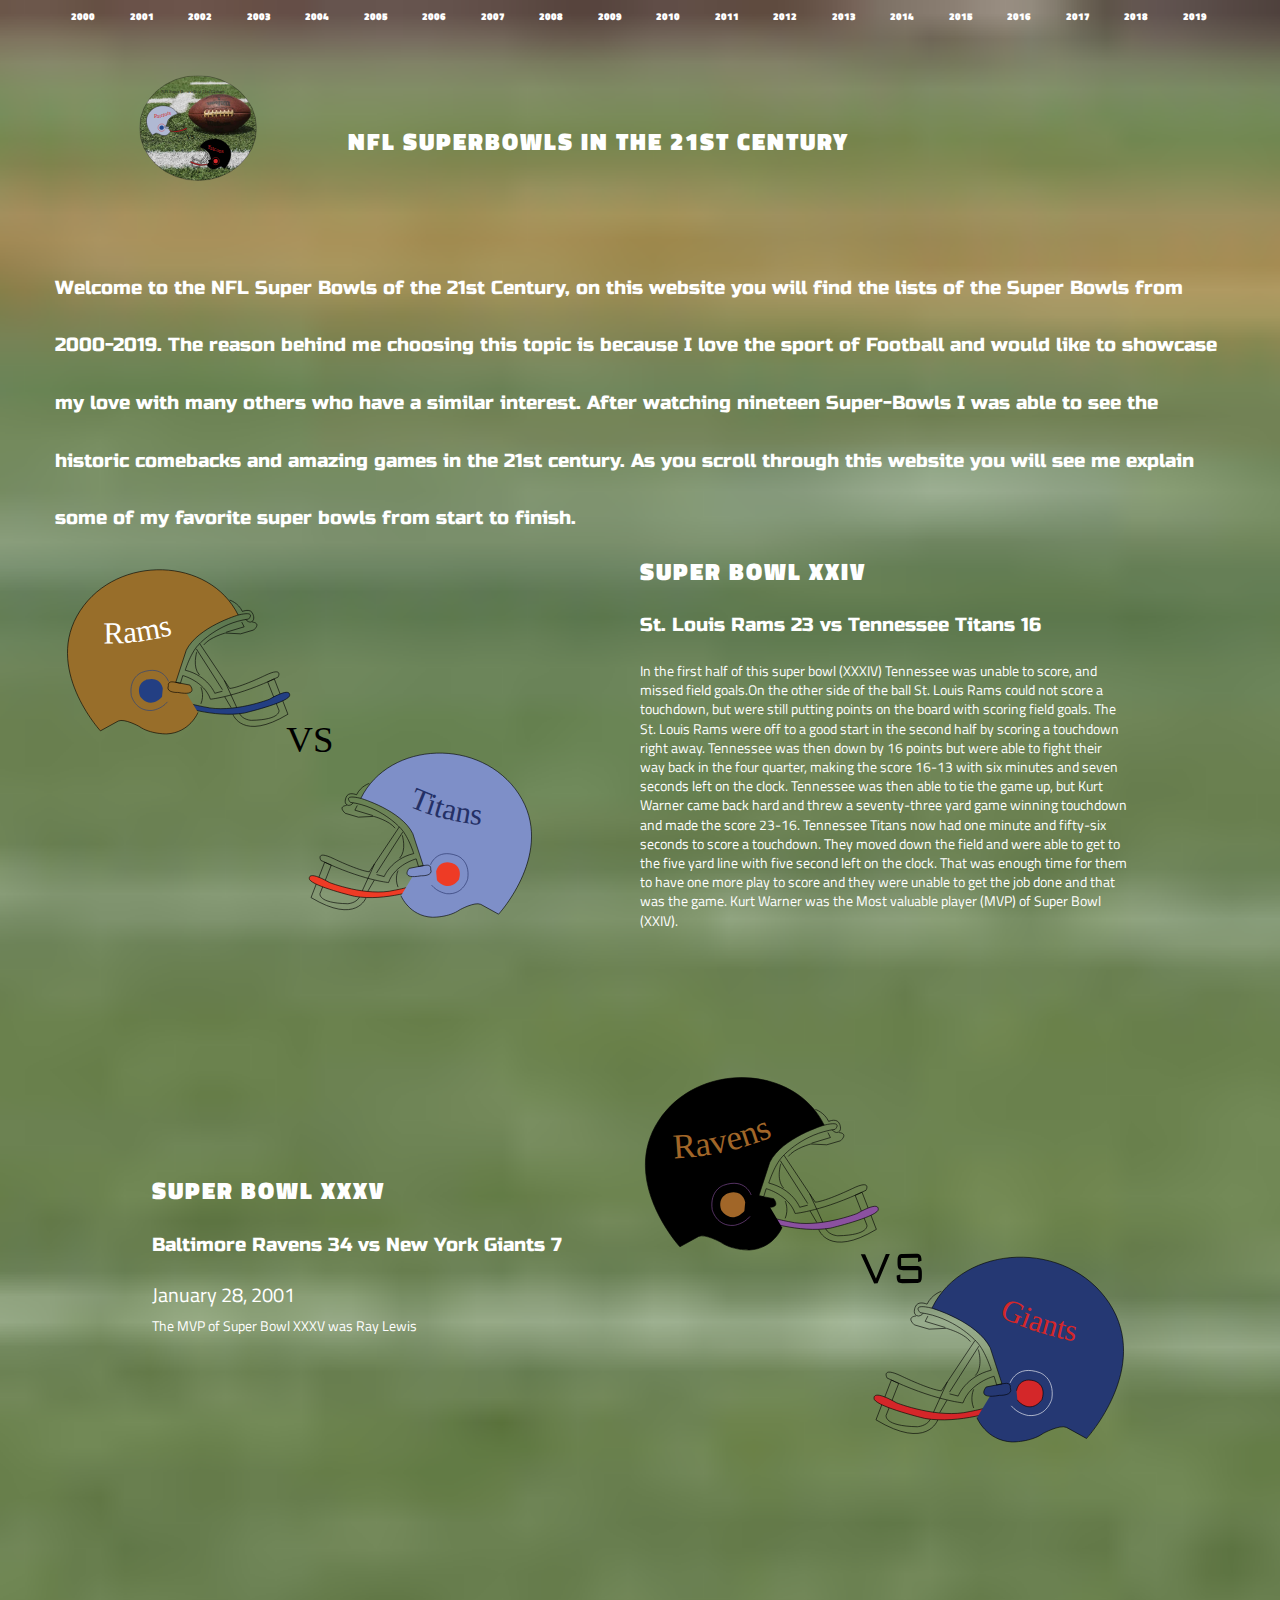
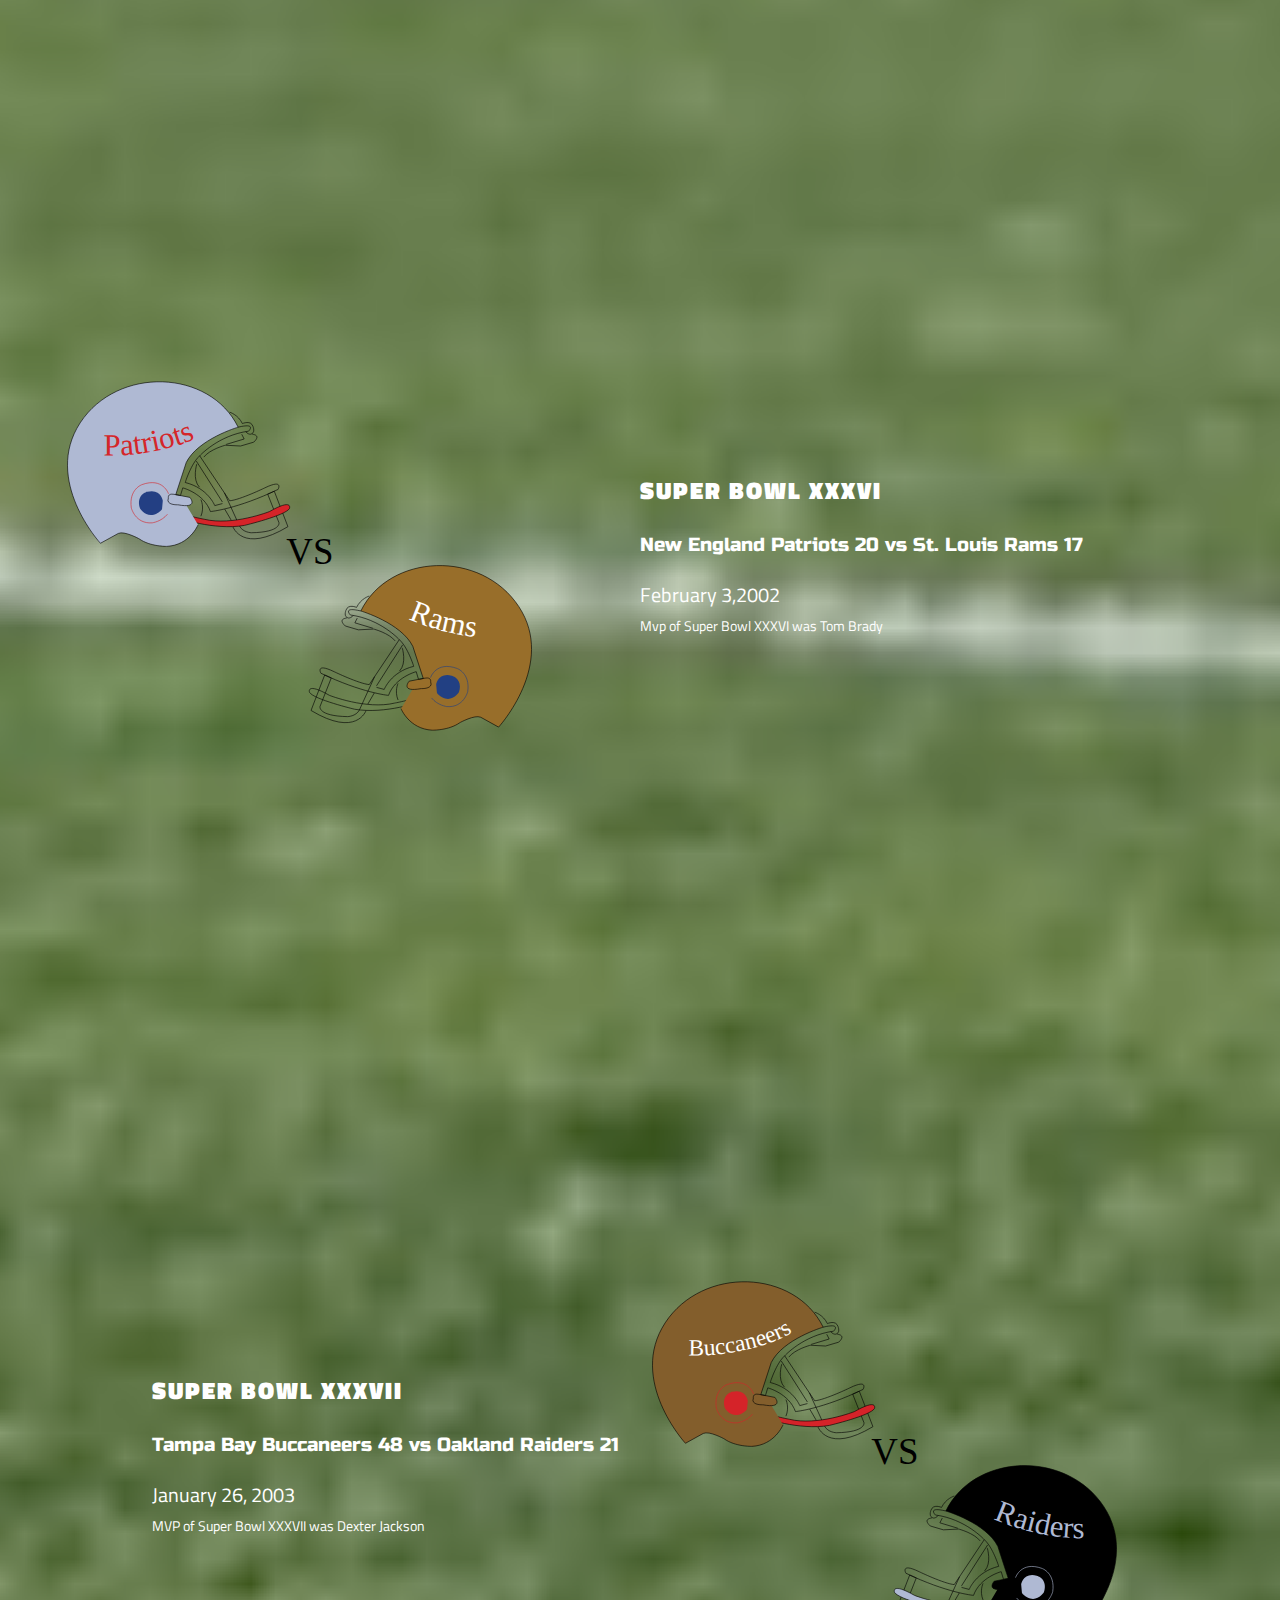
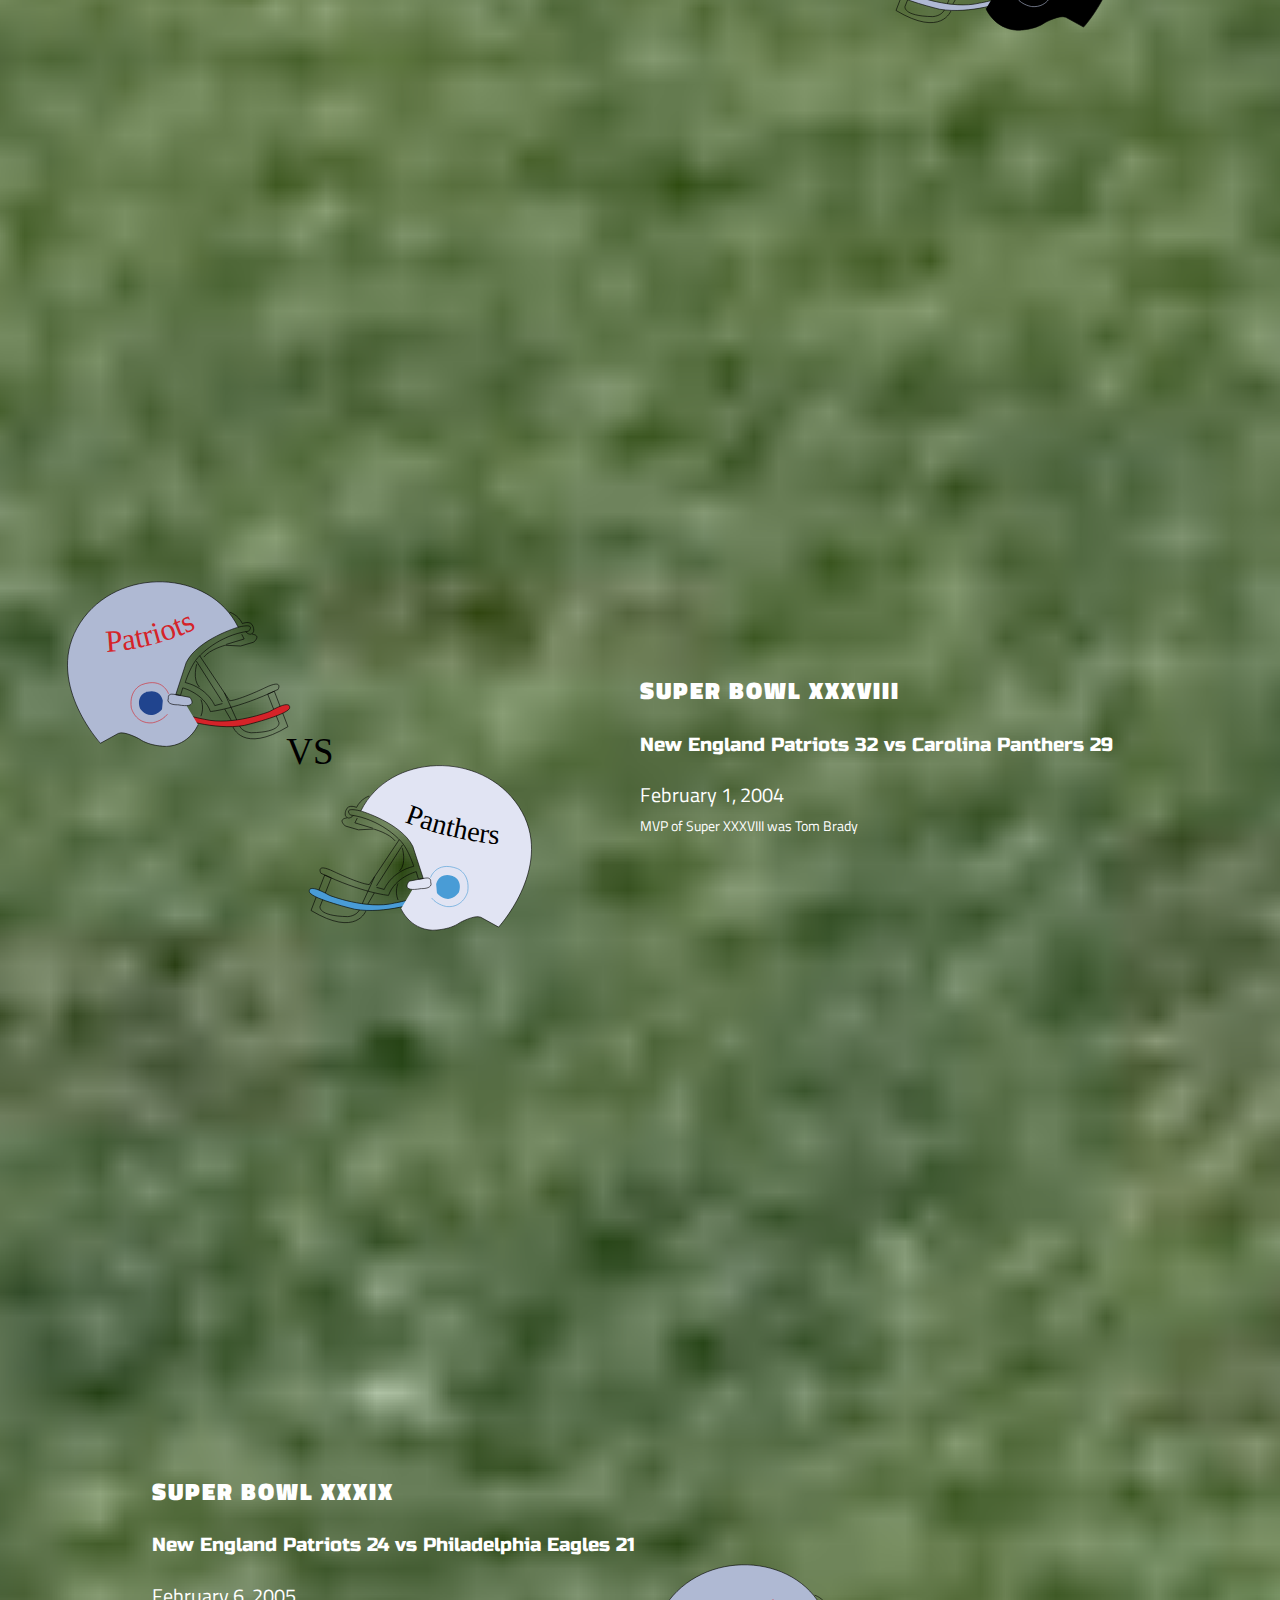
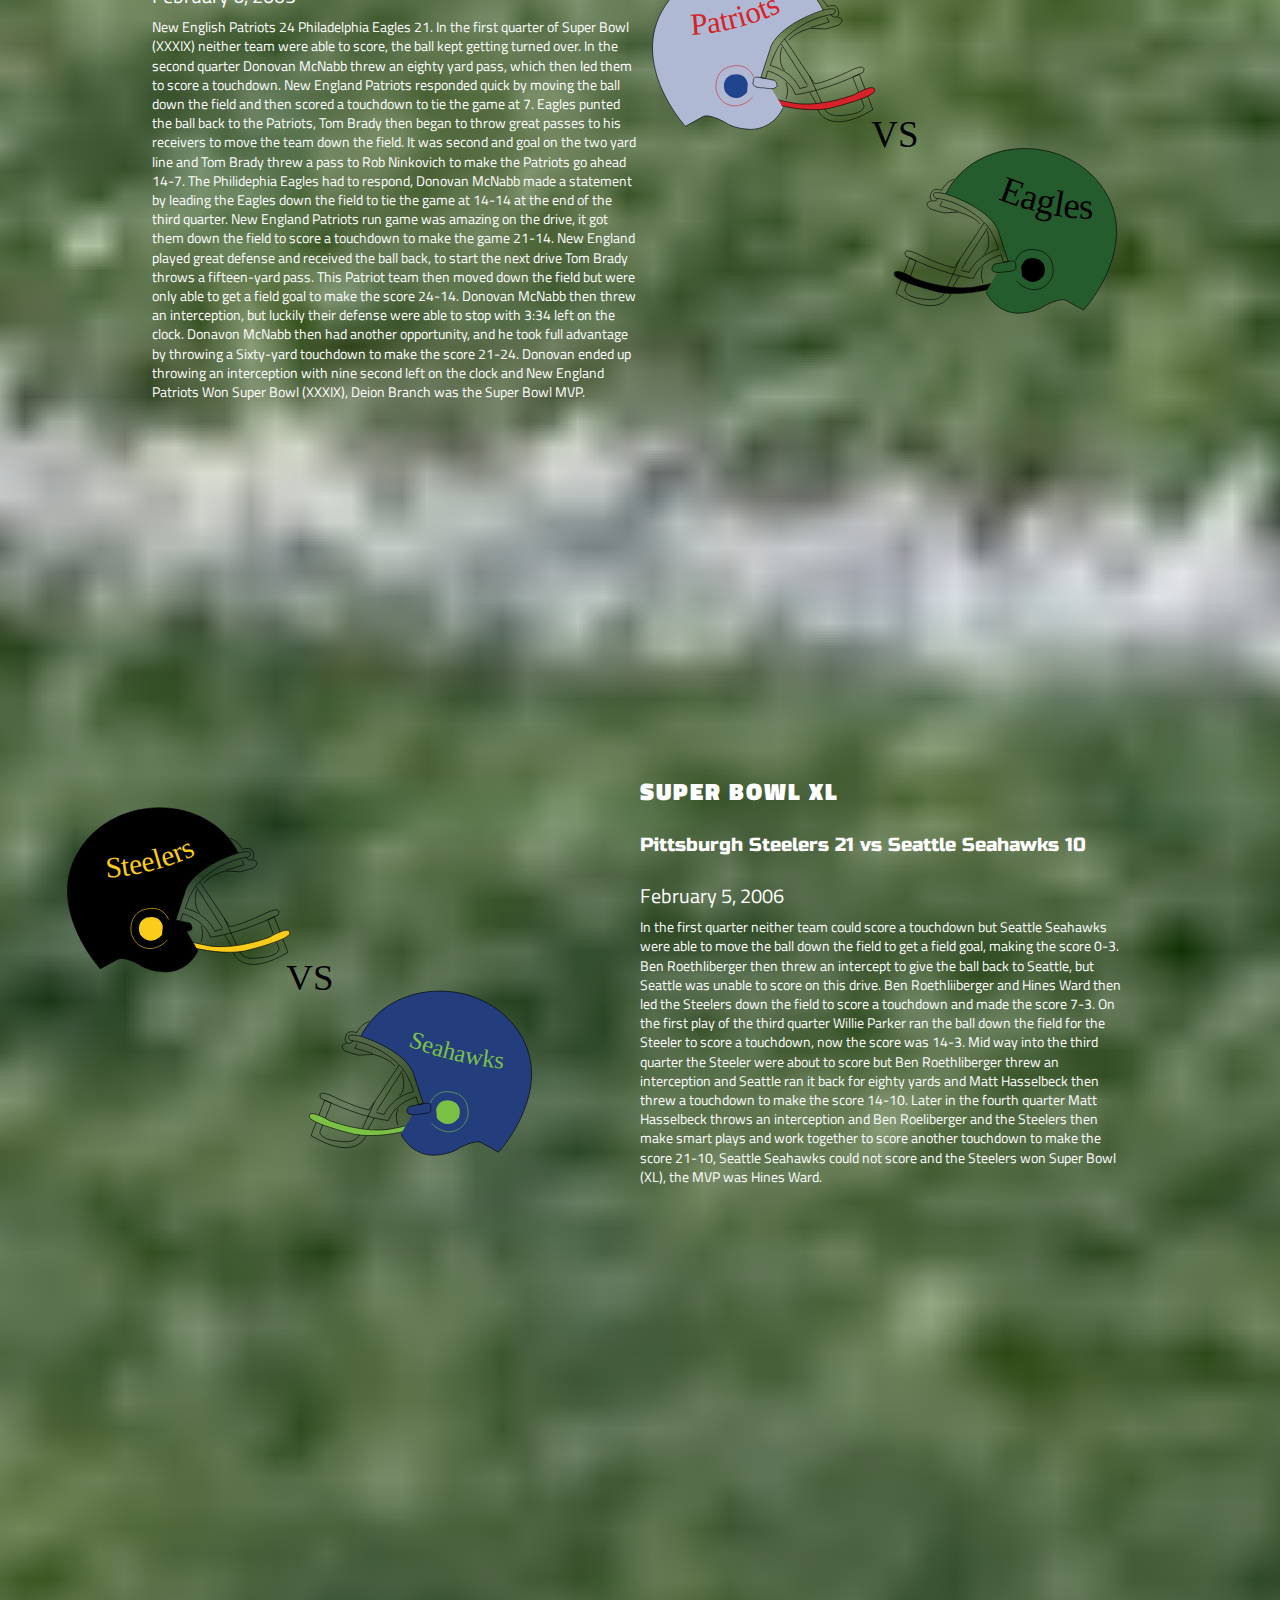
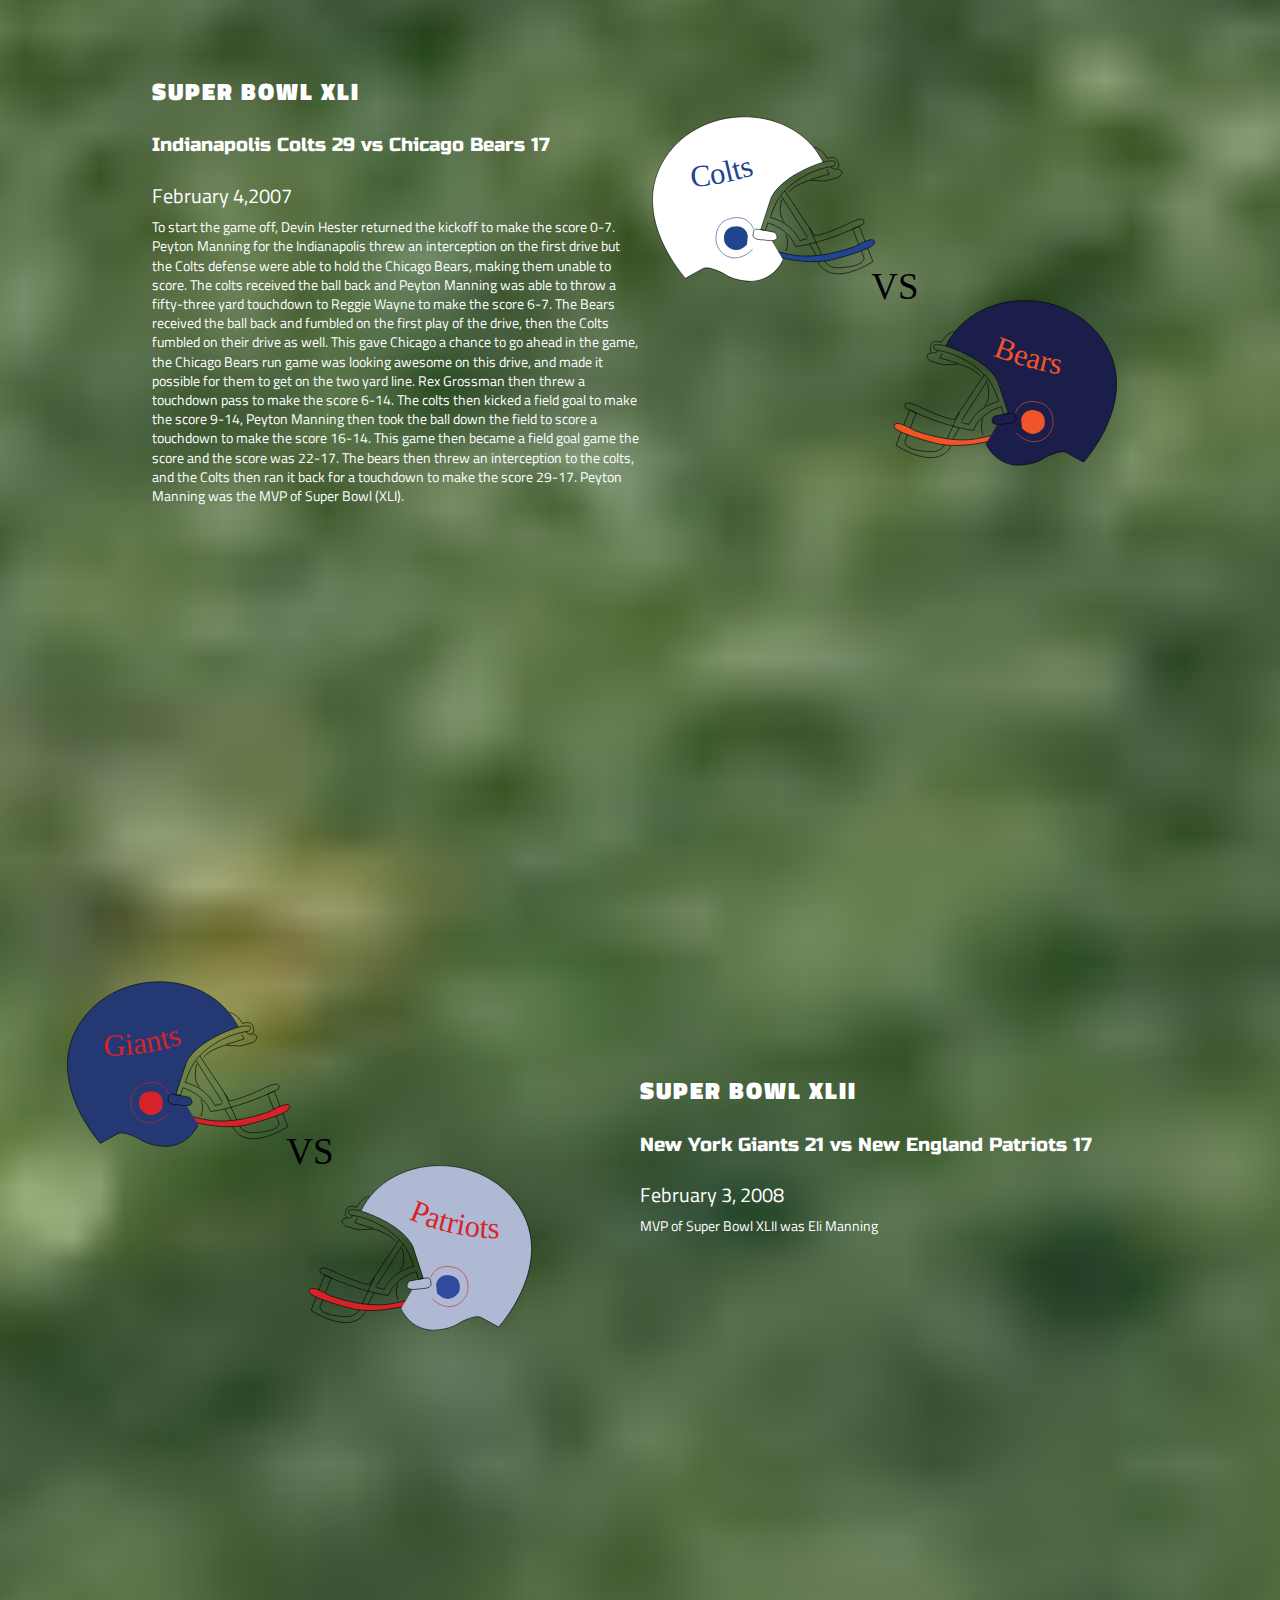
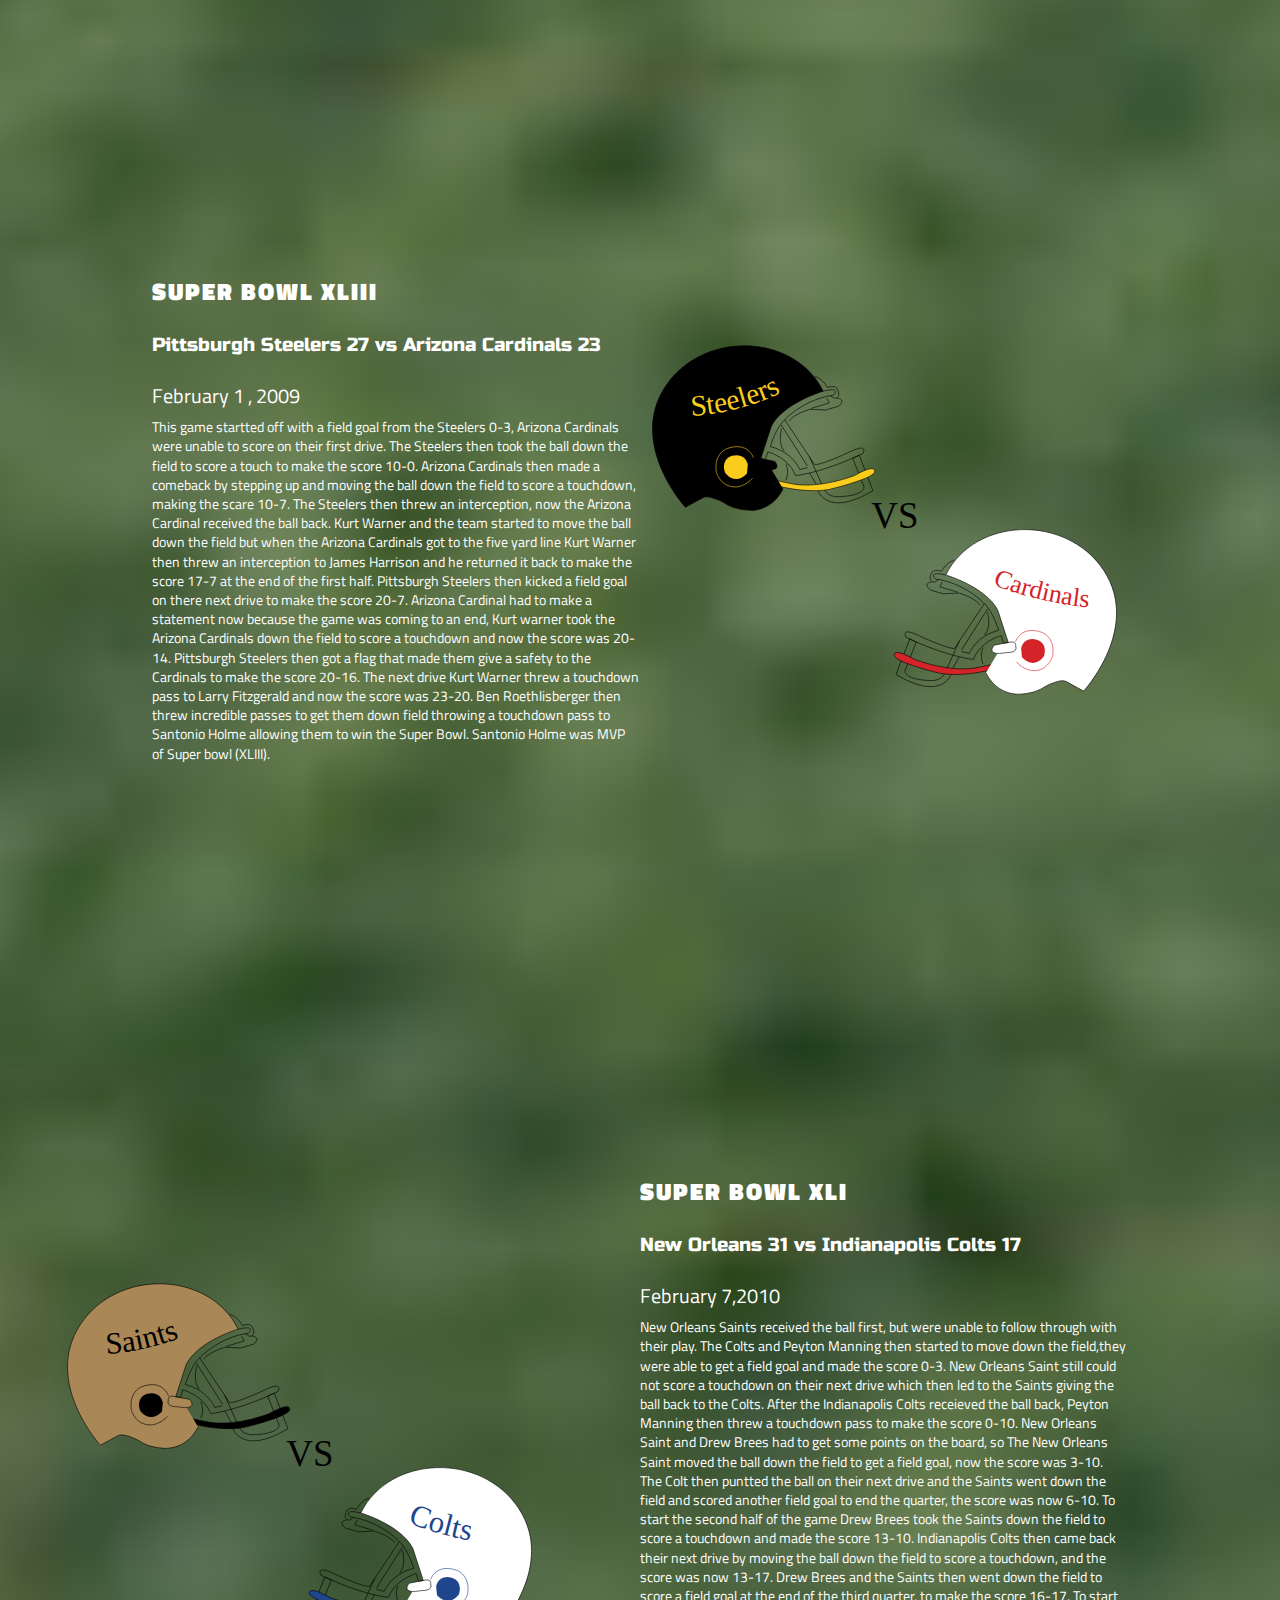
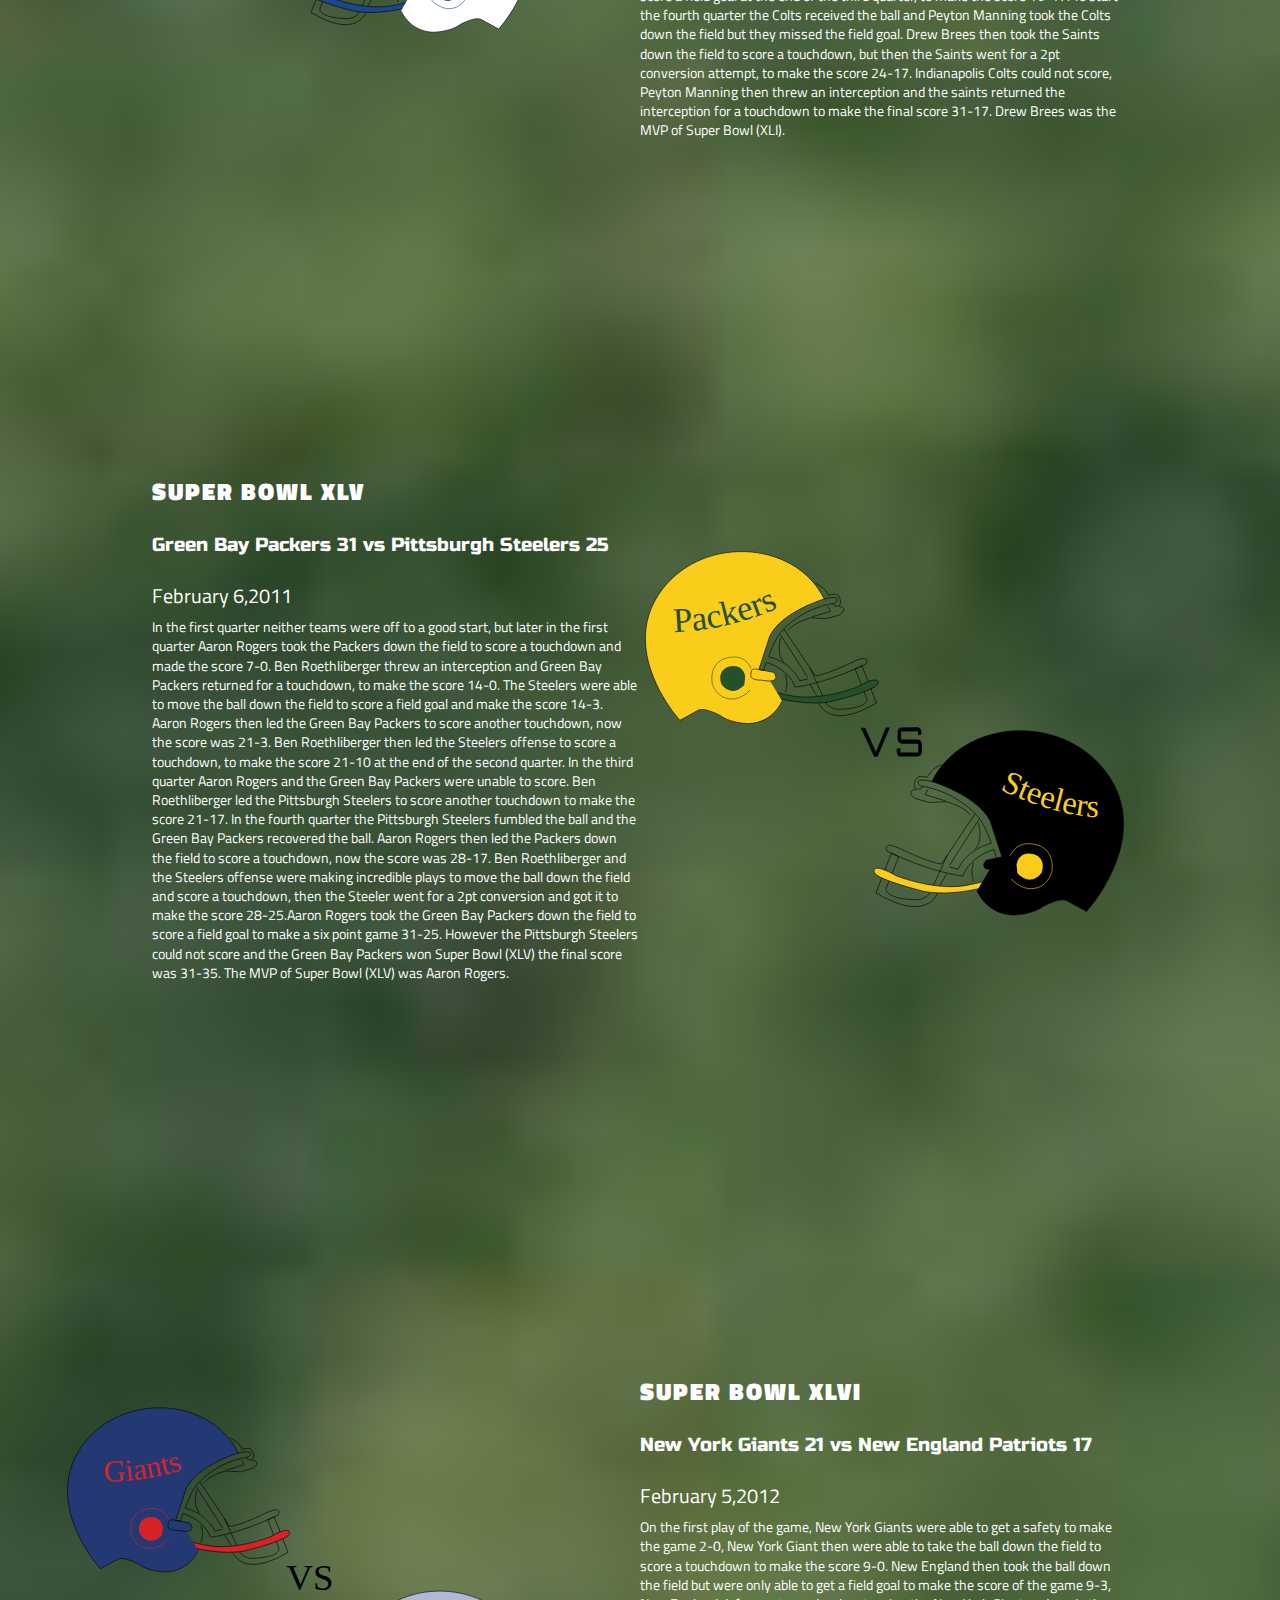
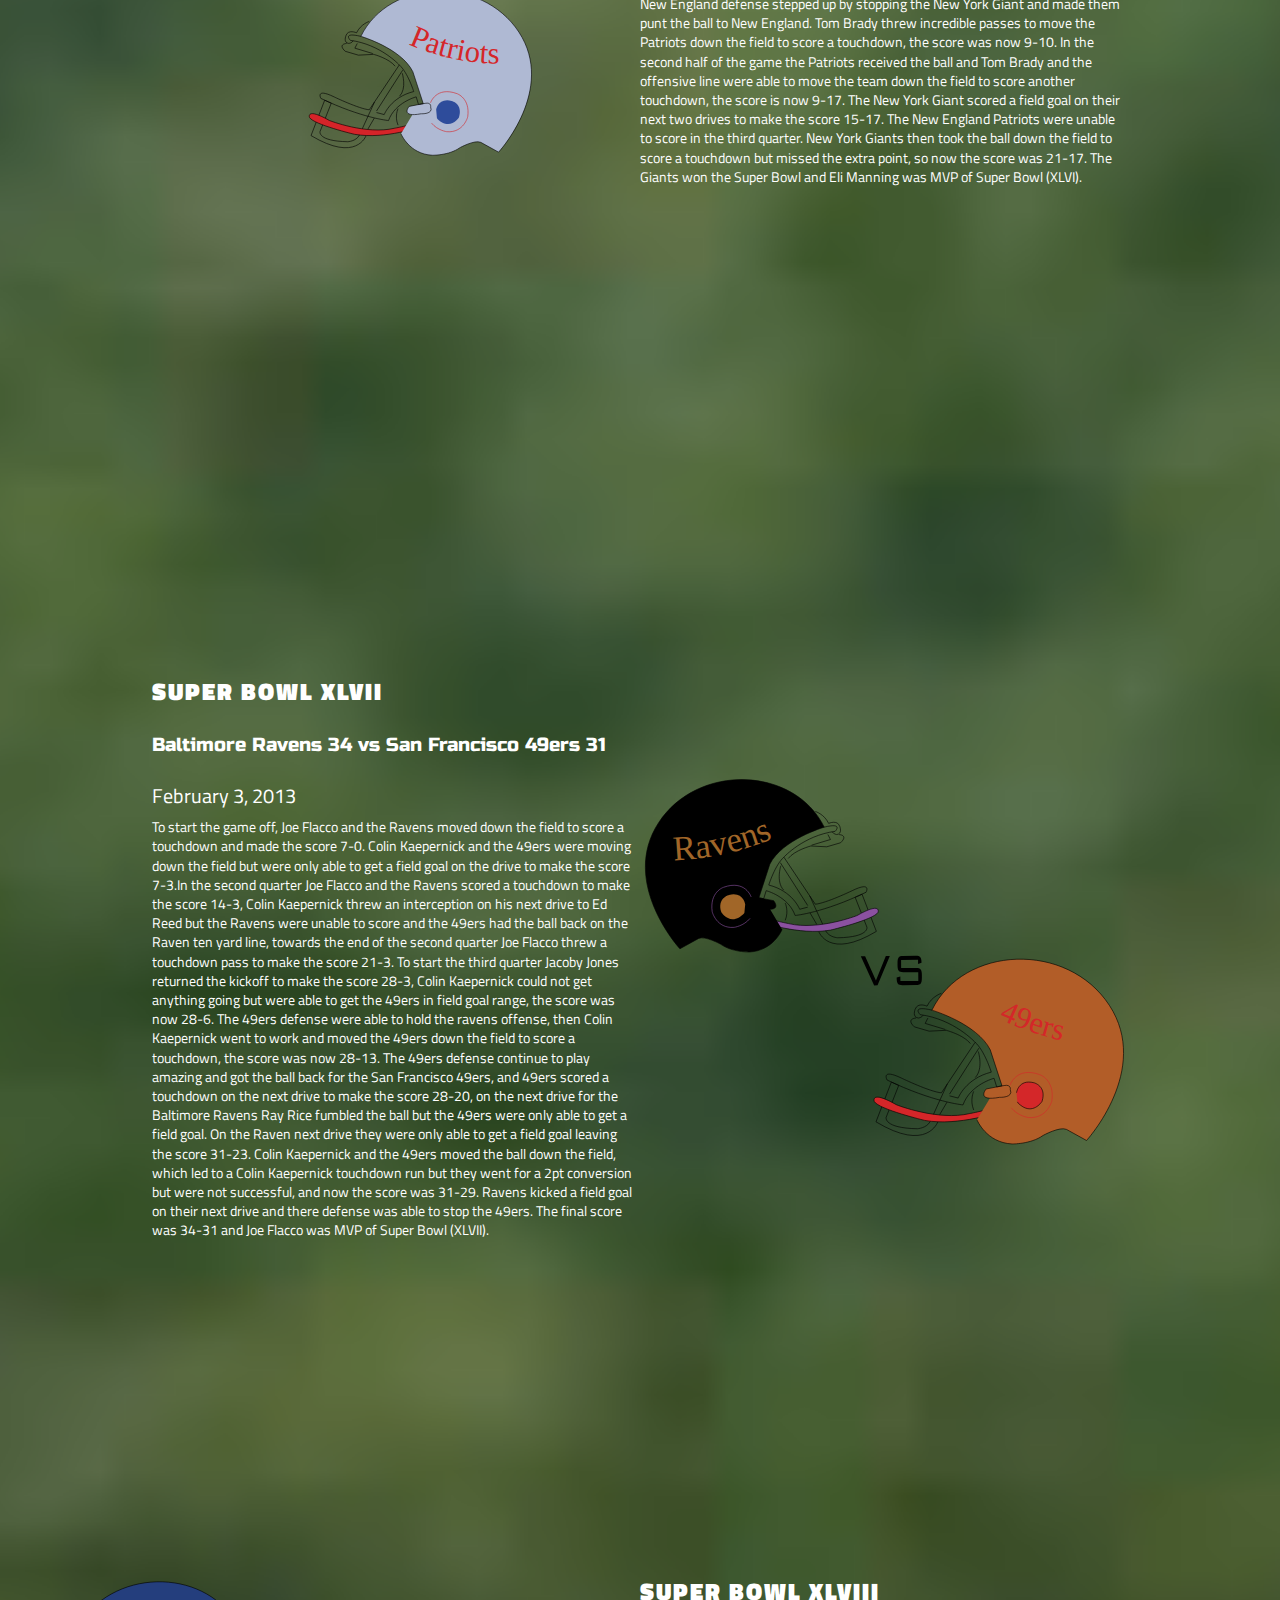
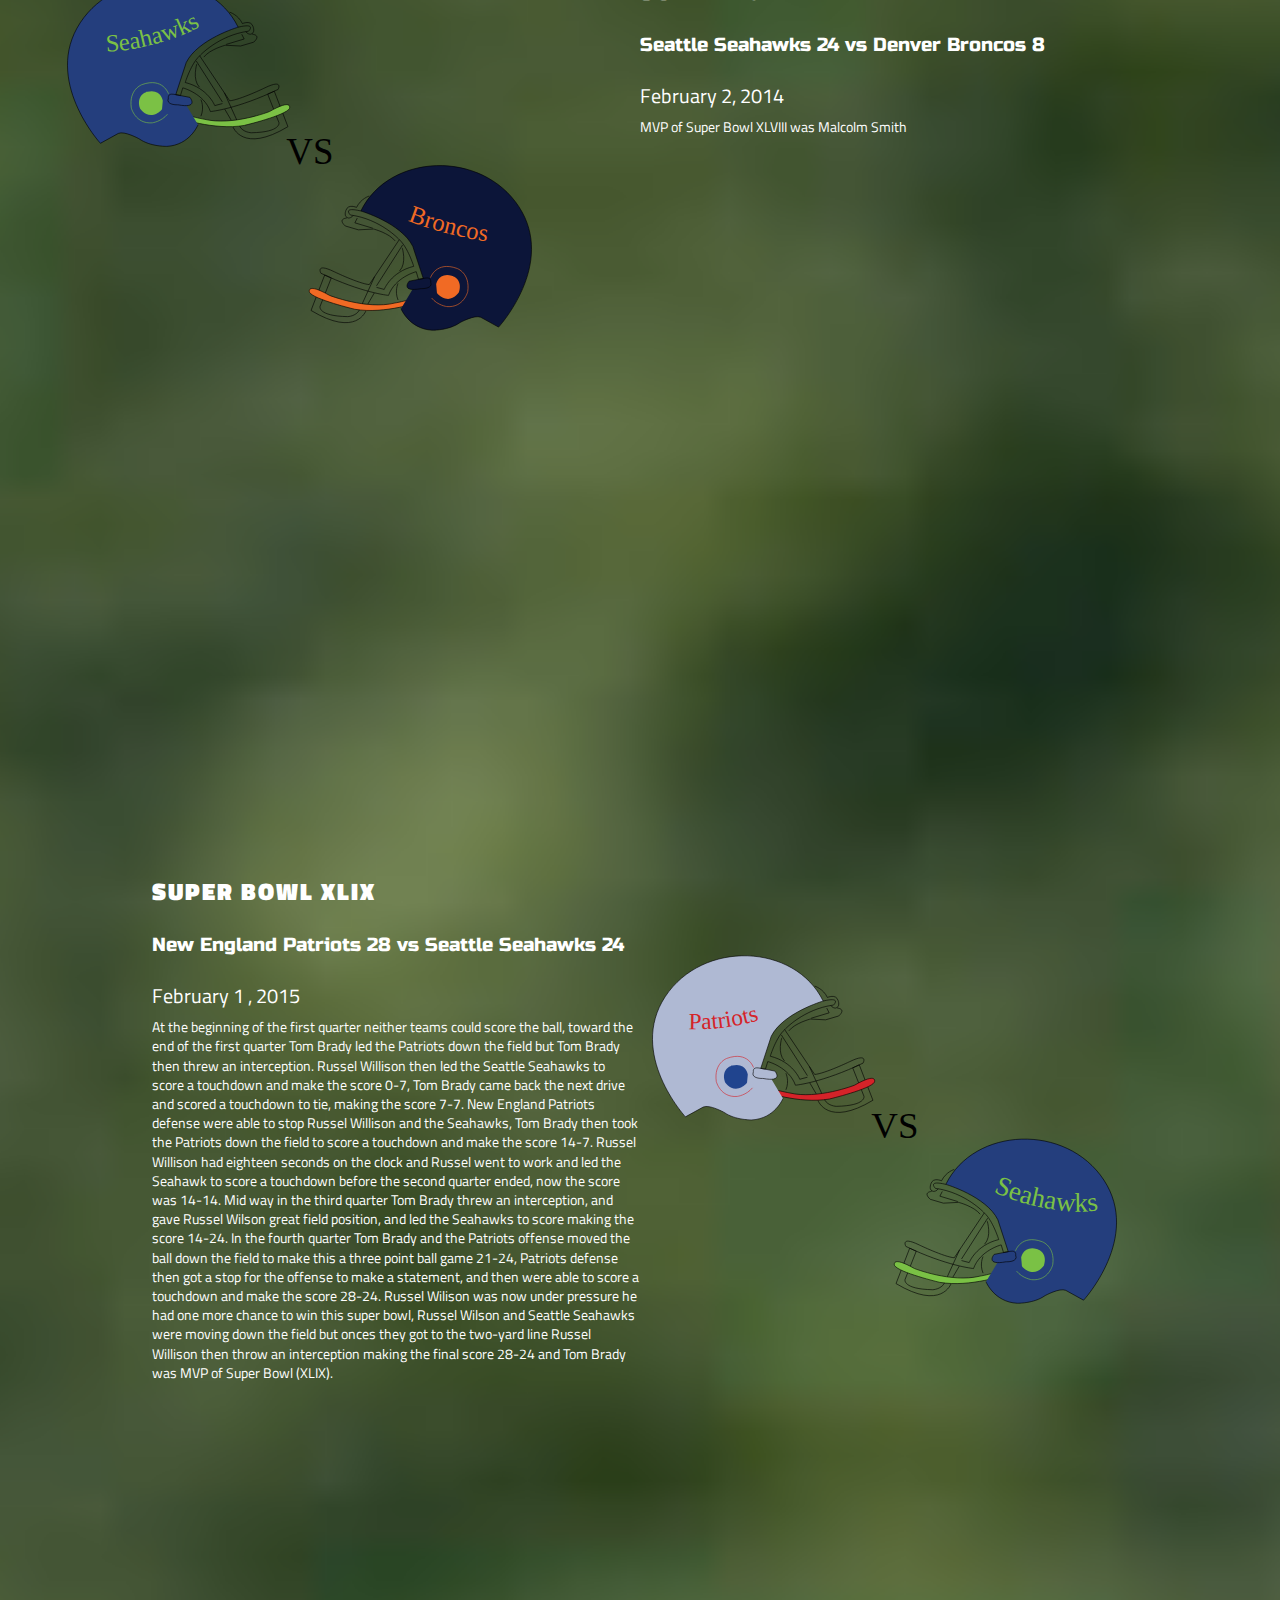
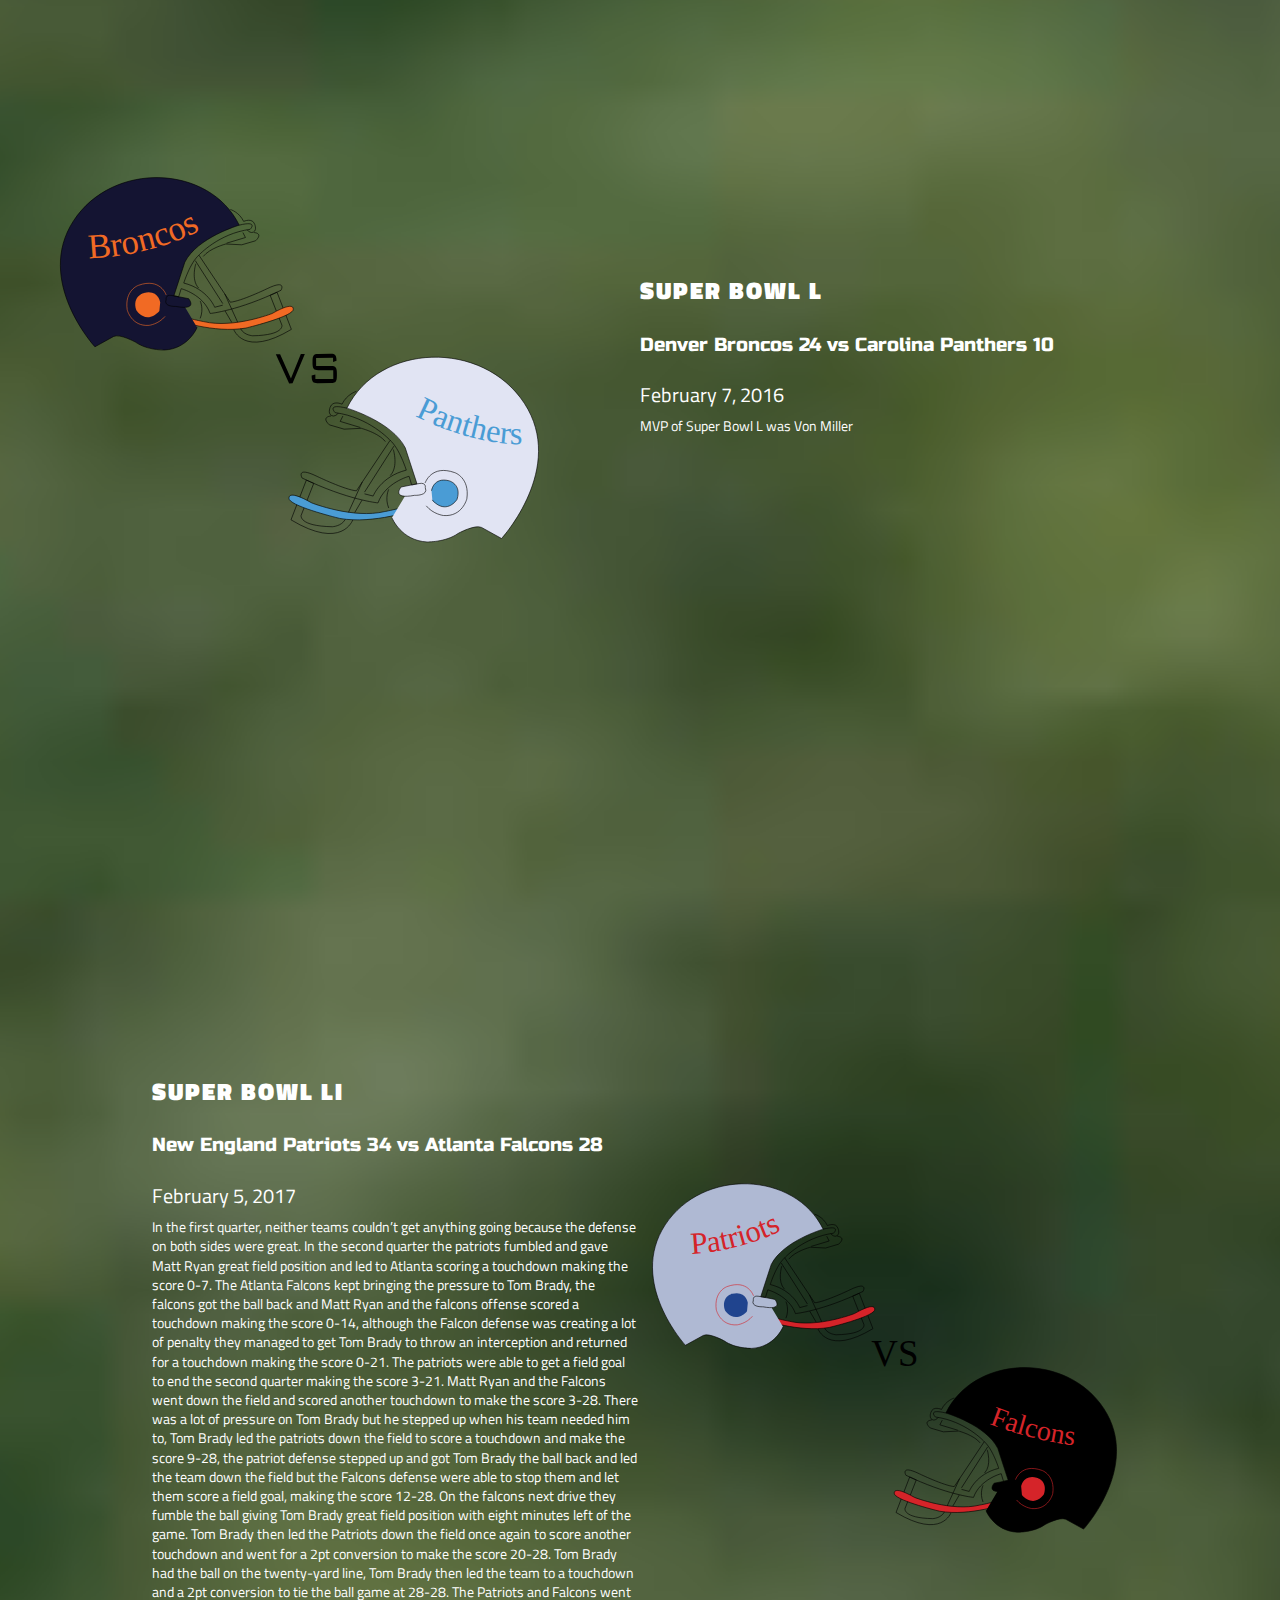
<file: index.html>
<!doctype html>
<html class="no-js" lang="en" dir="ltr">
  <head>
    <meta charset="utf-8">
    <meta http-equiv="x-ua-compatible" content="ie=edge">
    <meta name="viewport" content="width=device-width, initial-scale=1.0">
    <title>NFL SuperBowls</title>
    <link rel="stylesheet" href="css/foundation.css">
    <link rel="stylesheet" href="css/aos.css">
    <link rel="stylesheet" href="css/app.css">
    <link href="https://fonts.googleapis.com/css?family=Russo+One&display=swap" rel="stylesheet">
    <link href="https://fonts.googleapis.com/css?family=Titillium+Web&display=swap" rel="stylesheet">
    

  </head>

  <body>
<div class="grid-container">
<div class="grid-x align-middle">
  <div class="cell">

      <nav>
 
  <ul class="menu expanded" data-magellan>
  <li><a href="#sb2000">2000</a></li>
  <li><a href="#sb2001">2001</a></li>
  <li><a href="#sb2002">2002</a></li>
  <li><a href="#sb2003">2003</a></li>
  <li><a href="#sb2004">2004</a></li>
  <li><a href="#sb2005">2005</a></li>
  <li><a href="#sb2006">2006</a></li>
  <li><a href="#sb2007">2007</a></li>
  <li><a href="#sb2008">2008</a></li>
  <li><a href="#sb2009">2009</a></li>
  <li><a href="#sb2010">2010</a></li>
  <li><a href="#sb2011">2011</a></li>
  <li><a href="#sb2012">2012</a></li>
  <li><a href="#sb2013">2013</a></li>
  <li><a href="#sb2014">2014</a></li>
  <li><a href="#sb2015">2015</a></li>
  <li><a href="#sb2016">2016</a></li>
  <li><a href="#sb2017">2017</a></li>
  <li><a href="#sb2018">2018</a></li>
  <li><a href="#sb2019">2019</a></li>

</ul>

</nav>

</div>

</div>

</div>

  <header>
    <div class="grid-container">
    <div class="grid-x align-middle">
      <div class="cell medium-3">
        <img src="img/NFlsuperBowlLogo.svg">
      </div>
        <div class="cell medium-9">
          <h1>NFl SuperBowls In the 21st Century</h1>
        </div>
      </div>
    </div>

</header>

<section>
  <div class="grid-container">
    <div class="grid-x">
      <div class="cell">
        <h2>Welcome to the NFL Super Bowls of the 21st Century, on this website you will find the lists of the Super Bowls from 2000-2019. The reason behind me choosing this topic is because I love the sport of Football and would like to showcase my love with many others who have a similar interest. After watching nineteen Super-Bowls I was able to see the historic comebacks and amazing games in the 21st century. As you scroll through this website you will see me explain some of my favorite super bowls from start to finish. </h2>
      </div>
    </div>
  </div>
</section>

 <section id="sb2000" data-magellan-target="sb2000">

  <div class="grid-container">

        <div class="grid-x align-middle">

          

           <div class="cell medium-5 small-order-6">

            <img src="img/footballplayerSRVsTT.svg">
          </div>
          <div class="cell medium-5 medium-offset-1 small-order-6">
            <h1>Super Bowl XXIV</h1>
            <h2> St. Louis Rams 23 vs Tennessee Titans 16 </h2>

            <p>In the first half of this super bowl (XXXIV) Tennessee was unable to score, and missed field goals.On the other side of the ball St. Louis Rams could not score a touchdown, but were still putting points on the board with scoring field goals. The St. Louis Rams were off to a good start in the second half by scoring a touchdown right away. Tennessee was then down by 16 points but were able to fight their way back in the four quarter, making the score 16-13 with six minutes and seven seconds left on the clock. Tennessee was then able to tie the game up, but Kurt Warner came back hard and threw a seventy-three yard game winning touchdown and made the score 23-16.  Tennessee Titans now had one minute and fifty-six seconds to score a touchdown. They moved down the field and were able to get to the five yard line with five second left on the clock. That was enough time for them to have one more play to score and they were unable to get the job done and that was the game. Kurt Warner was the Most valuable player (MVP) of Super Bowl (XXIV). </p>

          </div>
        </div>
      </div>
    </section>

       <section id="sb2001" class="panel">
      <div class="grid-container">
        <div class="grid-x align-middle">
          <div class="cell medium-5 medium-offset-1 small-order-6">
            <h1>Super Bowl XXXV</h1>
            <h2> Baltimore Ravens 34 vs New York Giants 7 </h2>
            <h3>January 28, 2001</h3>
            <p>The MVP of Super Bowl XXXV was Ray Lewis</p>

          </div>
          <div class="cell medium-5 small-order-6">
          <img src="img/football player BRVsNG.svg">
      </div>
    </div>
  </section>


      <section id="sb2002" class="panel">
       <div class="grid-container">
        <div class="grid-x align-middle">
          <div class="cell medium-5 small-order-6">
            <img src="img/footballplayer NEvsSR.svg">
          </div>
          <div class="cell medium-5 medium-offset-1 small-order-6">
            <h1>Super Bowl XXXVI</h1>
            <h2> New England Patriots 20 vs St. Louis Rams 17</h2>
            <h3>February 3,2002</h3>
            <p> Mvp of Super Bowl XXXVI was Tom Brady</p>
          </div>
        </div>
      </div>
    </section>

     <section id="sb2003" class="panel">
      <div class="grid-container">
        <div class="grid-x align-middle">
          <div class="cell medium-5 medium-offset-1 small-order-6">
            <h1>Super Bowl XXXVII</h1>
            <h2> Tampa Bay Buccaneers 48 vs Oakland Raiders 21 </h2>
            <h3>January 26, 2003</h3>
            <p> MVP of Super Bowl XXXVII was Dexter Jackson</p>
          </div>
          <div class="cell medium-5 small-order-6">
         <img src="img/football player TBvsOR.svg">
        </div>
      </div>
    </div>
  </section>

       <section id="sb2004" id="sb2004" data-magellan-target="sb2004"class="panel">
       <div class="grid-container">
        <div class="grid-x align-middle">
          <div class="cell medium-5 small-order-6">
            <img src="img/football player NEvsCP.svg">
          </div>
          <div class="cell medium-5 medium-offset-1 small-order-6">
            <h1>Super Bowl XXXVIII</h1>
            <h2>New England Patriots 32 vs Carolina Panthers 29</h2>
            <h3>February 1, 2004</h3>
            <p>MVP of Super XXXVIII was Tom Brady</p>
          </div>
        </div>
      </div>
    </section>

      <section id="sb2005" class="panel">
      <div class="grid-container">
        <div class="grid-x align-middle">
          <div class="cell medium-5 medium-offset-1 small-order-6">
            <h1>Super Bowl XXXIX</h1>
            <h2>New England Patriots 24 vs Philadelphia Eagles 21</h2>
            <h3> February 6, 2005 </h3>
            <p>New English Patriots 24 Philadelphia Eagles 21. In the first quarter of Super Bowl (XXXIX) neither team were able to score, the ball kept getting turned over. In the second quarter Donovan McNabb threw an eighty yard pass, which then led them to score a touchdown. New England Patriots responded quick by moving the ball down the field and then scored a touchdown to tie the game at 7. Eagles punted the ball back to the Patriots, Tom Brady then began to  throw great passes to his receivers to move the team down the field. It was second and goal on the two yard line and Tom Brady threw a pass to Rob Ninkovich to make the Patriots go ahead 14-7. The Philidephia Eagles had to respond, Donovan McNabb made a statement by leading the Eagles down the field to tie the game at 14-14 at the end of the third quarter. New England Patriots run game was amazing on the drive, it got them down the field to score a touchdown to make the game 21-14. New England played great defense and received the ball back, to start  the next drive Tom Brady throws a fifteen-yard pass. This Patriot team then moved down the field but were only able to get a field goal to make the score 24-14. Donovan McNabb then threw an interception, but luckily their defense were able to stop with 3:34 left on the clock.  Donavon McNabb then had another opportunity, and he took full advantage by throwing a Sixty-yard touchdown to make the score 21-24. Donovan ended up throwing an interception with nine second left on the clock and New England Patriots Won Super Bowl (XXXIX), Deion Branch was the Super Bowl MVP.</p>
          </div>
          <div class="cell medium-5 small-order-6">
          <img src="img/football player NEvsPE.svg">       
           </div>
      </div>
    </div>
  </section>

     <section id="sb2006" class="panel">
       <div class="grid-container">
        <div class="grid-x align-middle">
          <div class="cell medium-5 small-order-6">
            <img src="img/football player PSvsSS.svg">
          </div>
          <div class="cell medium-5 medium-offset-1 small-order-6">
            <h1>Super Bowl XL</h1>
            <h2> Pittsburgh Steelers 21 vs Seattle Seahawks 10</h2>
            <h3>February 5, 2006</h3>
            <p> In the first quarter neither team could score a touchdown but Seattle Seahawks were able to move the ball down the field to get a field goal, making the score 0-3. Ben Roethliberger then threw an intercept to give the ball back to Seattle, but Seattle was unable to score on this drive. Ben Roethliiberger and Hines Ward then led the Steelers down the field to score a touchdown and made the score 7-3. On the first play of the third quarter Willie Parker ran the ball down the field for the Steeler to score a touchdown, now the score was 14-3. Mid way into the third quarter the Steeler were about to score but Ben Roethliberger threw an interception and Seattle ran it back for eighty yards and Matt Hasselbeck then threw a touchdown to make the score 14-10. Later in the fourth quarter Matt Hasselbeck throws an interception and Ben Roeliberger and the Steelers then make smart plays and work together to score another touchdown to make the score 21-10, Seattle Seahawks could not score and the Steelers won Super Bowl (XL), the MVP was Hines Ward.</p>
          </div>
        </div>
      </div>
    </section>

 <section id="sb2007" class="panel">
      <div class="grid-container">
        <div class="grid-x align-middle">
          <div class="cell medium-5 medium-offset-1 small-order-6">
            <h1>Super Bowl XLI</h1>
            <h2> Indianapolis Colts 29 vs Chicago Bears 17 </h2>
            <h3>February 4,2007</h3>
            <p>To start the game off, Devin Hester returned the kickoff to make the score 0-7. Peyton Manning for the Indianapolis threw an interception on the first drive but the Colts defense were able to hold the Chicago Bears, making them unable to score. The colts received the ball back and Peyton Manning was able to throw a fifty-three yard touchdown to Reggie Wayne to make the score 6-7.  The Bears received the ball back and fumbled on the first play of the drive, then the Colts fumbled on their drive as well. This gave Chicago a chance to go ahead in the  game, the Chicago Bears run game was looking awesome on this drive, and made it possible for them to get on the two yard line. Rex Grossman then threw a touchdown pass to make the score 6-14.  The colts then kicked a field goal to make the score 9-14, Peyton Manning then took the ball down the field to score a touchdown to make the score 16-14. This game then became a field goal game the score and the score was 22-17. The bears then threw an interception to the colts, and the Colts then ran it back for a touchdown to make the score 29-17.  Peyton Manning was the MVP of Super Bowl (XLI).</p>
          </div>
          <div class="cell medium-5 small-order-6">
         <img src="img/football player ICvsCB.svg">
       </div>
       </div>
      </div>
    </section>

    <section id="sb2008" class="panel">
       <div class="grid-container">
        <div class="grid-x align-middle">
          <div class="cell medium-5 small-order-6">
            <img src="img/football player NYvsNE.svg">
             </div>
          <div class="cell medium-5 medium-offset-1 small-order-6">
            <h1>Super Bowl XLII</h1>
            <h2>New York Giants 21 vs New England Patriots 17 </h2>
            <h3>February 3, 2008</h3>
            <p>MVP of Super Bowl XLII was Eli Manning</p>
          </div>
        </div>
      </div>
  </section>

    <section id="sb2009" class="panel">
      <div class="grid-container">
        <div class="grid-x align-middle">
          <div class="cell medium-5 medium-offset-1 small-order-6">
            <h1>Super Bowl XLIII</h1>
            <h2> Pittsburgh Steelers 27 vs Arizona Cardinals 23 </h2>
            <h3>February 1 , 2009 </h3>
            <p> This game startted off with a field goal from the Steelers 0-3, Arizona Cardinals were unable to score on their first drive. The Steelers then took the ball down the field to score a touch to make the score 10-0. Arizona Cardinals then made a comeback by stepping up and moving the ball down the field to score a touchdown, making the scare 10-7. The Steelers then threw an interception, now the Arizona Cardinal received the ball back. Kurt Warner and the team started to move the ball down the field but when the Arizona Cardinals got to the five yard line Kurt Warner then threw an interception to James Harrison and he returned it back to make the score 17-7 at the end of the first half. Pittsburgh Steelers then kicked a field goal on there next drive to make the score 20-7. Arizona Cardinal had to make a statement now because the game was coming to an end, Kurt warner took the Arizona Cardinals down the field to score a touchdown and now the score was 20-14. Pittsburgh Steelers then got a flag that made them give a safety to the Cardinals  to make the score 20-16. The next drive Kurt Warner threw a touchdown pass to Larry Fitzgerald and now the score was 23-20. Ben Roethlisberger then threw incredible passes to get them down field throwing a touchdown pass to Santonio Holme allowing them to win the Super Bowl. Santonio Holme was MVP of Super bowl (XLIII).</p>
          </div>
          <div class="cell medium-5 small-order-6">
            <img src="img/football player PSvsAC.svg">
          </div>
          </div>
        </div>
    </section>
 
      <section id="sb2010" class="panel">
       <div class="grid-container">
        <div class="grid-x align-middle">
          <div class="cell medium-5 small-order-6">
            <img src="img/football player NSvsIC.svg">
          </div>
          <div class="cell medium-5 medium-offset-1 small-order-6">
            <h1>Super Bowl XLI</h1>
            <h2> New Orleans 31 vs Indianapolis Colts 17 </h2>
            <h3>February 7,2010</h3>
            <p>New Orleans Saints received the ball first, but were unable to follow through with their play. The Colts and Peyton Manning then started to move down the field,they were able to get a field goal and made the score 0-3. New Orleans Saint still could not score a touchdown on their next drive which then led to the Saints giving the ball back to the Colts. After the Indianapolis Colts receieved the ball back, Peyton Manning then threw a touchdown pass to make the score 0-10. New Orleans Saint and Drew Brees had to get some points on the board, so The New Orleans Saint moved the ball down the field to get a field goal, now the score was 3-10. The Colt then puntted the ball on their next drive and the Saints went down the field and scored another field goal to end the quarter, the score was now 6-10. To start the second half of the game Drew Brees took the Saints down the field to score a touchdown and made the score 13-10. Indianapolis Colts then came back their next drive by moving the ball down the field to score a touchdown, and the score was now 13-17. Drew Brees and the Saints then went down the field to score a field goal at the end of the third quarter, to make the score 16-17. To start the fourth quarter the Colts received the ball and Peyton Manning took the Colts down the field but they missed the field goal. Drew Brees then took the Saints down the field to score a touchdown, but then the Saints went for a 2pt conversion attempt, to make the score 24-17. Indianapolis Colts could not score, Peyton Manning then threw an interception and the saints returned the interception for a touchdown to make the final score 31-17. Drew Brees was the MVP of Super Bowl (XLI).</p>
          </div>
        </div>
      </div>
    </section>

      <section id="sb2011" class="panel">
      <div class="grid-container">
        <div class="grid-x align-middle">
          <div class="cell medium-5 medium-offset-1 small-order-6">
            <h1>Super Bowl XLV</h1>
            <h2> Green Bay Packers 31 vs Pittsburgh Steelers 25 </h2>
            <h3>February 6,2011</h3>
            <p>In the first quarter neither teams were off to a good start, but later in the first quarter Aaron Rogers took the Packers down the field to score a touchdown and made the score 7-0. Ben Roethliberger threw an interception and Green Bay Packers returned for a touchdown, to make the score 14-0.  The Steelers were able to move the ball down the field to score a field goal and make the score 14-3. Aaron Rogers then led the Green Bay Packers to score another touchdown, now the score was 21-3. Ben Roethliberger then led the Steelers offense to score a touchdown, to make the score 21-10 at the end of the second quarter.  In the third quarter Aaron Rogers and the Green Bay Packers were unable to score. Ben Roethliberger led the Pittsburgh Steelers to score another touchdown to make the score 21-17. In the fourth quarter the Pittsburgh Steelers fumbled the ball and the Green Bay Packers recovered the ball. Aaron Rogers then led the Packers down the field to score a touchdown, now the score was 28-17. Ben Roethliberger and the Steelers offense were making incredible plays to move the ball down the field and score a touchdown, then the Steeler went for a 2pt conversion and got it to make the score 28-25.Aaron Rogers took the Green Bay Packers down the field to score a field goal to make a six point game 31-25. However the Pittsburgh Steelers could not score and the Green Bay Packers won Super Bowl (XLV) the final score was 31-35. The MVP of Super Bowl (XLV) was Aaron Rogers. </p>
          </div>
          <div class="cell medium-5 small-order-6">
          <img src="img/football player GPvsPS.svg">
        </div>

        </div>

      </div>

  </section>


       <section id="sb2012" class="panel">
       <div class="grid-container">
        <div class="grid-x align-middle">
          <div class="cell medium-5 small-order-6">
        <img src="img/football player NYvsNE.svg">
          </div>
          <div class="cell medium-5 medium-offset-1 small-order-6">
            <h1>Super Bowl XLVI</h1>
            <h2> New York Giants 21 vs New England Patriots 17 </h2>
            <h3>February 5,2012</h3>

            <p>On the first play of the game, New York Giants were able to get a safety to make the game 2-0, New York Giant then were able to take the ball down the field to score a touchdown to make the score 9-0. New England then took the ball down the field but were only able to get a field goal to make the score of the game 9-3, New England defense stepped up by stopping the New York Giant and made them punt the ball to New England. Tom Brady threw incredible passes to move the Patriots down the field to score a touchdown, the score was now 9-10. In the second half of the game the Patriots received the ball and Tom Brady and the offensive line were able to move the team down the field to score another touchdown, the score is now 9-17. The New York Giant scored a field goal on their next two drives to make the score 15-17. The New England Patriots were unable to score in the third quarter. New York Giants then took the ball down the field to score a touchdown but missed the extra point, so now the score was 21-17. The Giants won the Super Bowl and Eli Manning was MVP of Super Bowl (XLVI).</p>
          </div>
        </div>
      </div>
    </section>

     <section id="sb2013" class="panel">
      <div class="grid-container">
        <div class="grid-x align-middle">
          <div class="cell medium-5 medium-offset-1 small-order-6">
            <h1>Super Bowl XLVII</h1>
            <h2> Baltimore Ravens 34 vs San Francisco 49ers 31 </h2>
            <h3>February 3, 2013</h3>
            <p>To start the game off, Joe Flacco and the Ravens moved down the field to score a touchdown and made the score 7-0.  Colin Kaepernick and the 49ers were moving down the field but were only able to get a field goal on the drive to make the score 7-3.In the second quarter Joe Flacco and the Ravens scored a touchdown to make the score 14-3, Colin Kaepernick threw an interception on his next drive to Ed Reed but the Ravens were unable to score and the 49ers had the ball back on the Raven ten yard line,  towards the end of the second quarter Joe Flacco threw a touchdown pass to make the score 21-3.  To start the third quarter Jacoby Jones returned the kickoff to make the score 28-3, Colin Kaepernick could not get anything going but were able to get the 49ers in field goal range, the score was now 28-6.  The 49ers defense  were able to hold the ravens offense, then Colin Kaepernick went to work and moved the 49ers down the field to score a touchdown, the score was now 28-13.  The 49ers defense continue to play amazing and got the ball back for the San Francisco 49ers, and 49ers scored a touchdown on the next drive to make the score 28-20, on the next drive for the Baltimore Ravens Ray Rice  fumbled the ball but the 49ers were only able to get a field goal. On the Raven next drive they were only able to get a field goal leaving the score 31-23. Colin Kaepernick  and the 49ers moved the ball down the field, which led to a Colin Kaepernick touchdown run but they went for a 2pt conversion but were not successful, and now the score was 31-29. Ravens kicked a field goal on their next drive and there defense was able to stop the 49ers. The final score was 34-31 and Joe Flacco was MVP of Super Bowl (XLVII).</p>
            
          </div>
          <div class="cell medium-5 small-order-6">
          <img src="img/football player BRvsSF.svg">
        </div>

        </div>

      </div>

  </section>

       <section id="sb2014" class="panel">
       <div class="grid-container">
        <div class="grid-x">
          <div class="cell medium-5 small-order-6">
            <img src="img/football player SSvsDB.svg">
          </div>
          <div class="cell medium-5 medium-offset-1 small-order-6">
            <h1>Super Bowl XLVIII</h1>
            <h2>Seattle Seahawks 24 vs Denver Broncos 8 </h2>
            <h3>February 2, 2014</h3>
            <p>MVP of Super Bowl XLVIII was Malcolm Smith</p>
          </div>
        </div>
      </div>
    </section>

      <section id="sb2015" class="panel">
      <div class="grid-container">
        <div class="grid-x align-middle">
          <div class="cell medium-5 medium-offset-1 small-order-6">
            <h1>Super Bowl XLIX</h1>
            <h2> New England Patriots 28 vs Seattle Seahawks 24 </h2>
            <h3>February 1 , 2015</h3>
            <p>At the beginning of the first quarter neither teams could score the ball, toward the end of the first quarter Tom Brady led the Patriots down the field but Tom Brady then threw an interception. Russel Willison then led the Seattle Seahawks to score a touchdown and make the score 0-7, Tom Brady came back the next drive and scored a touchdown to tie, making the score 7-7. New England Patriots  defense were able to stop Russel Willison and  the Seahawks, Tom Brady then took the Patriots down the field to score a touchdown and make the score 14-7. Russel Willison had eighteen seconds on the clock and Russel went to work and led the Seahawk to score a touchdown before the second quarter ended, now the score was 14-14. Mid way in the third quarter Tom Brady threw an interception, and gave Russel Wilson great field position, and led the Seahawks to score making the score 14-24. In the fourth quarter Tom Brady and the Patriots offense moved the ball down the field to make this a three point ball game 21-24, Patriots defense then got a stop for the offense to make a statement, and then were able to score a touchdown and make the score 28-24.  Russel Wilison was now under pressure he had one more chance to win this super bowl, Russel Wilson and Seattle Seahawks were moving down the field but onces they got to the two-yard line Russel Willison then throw an interception making the final score 28-24 and Tom Brady was MVP of Super Bowl (XLIX).</p>
          </div>
          <div class="cell medium-5 small-order-6">
          <img src="img/football player NEvsSS.svg">
        </div>

        </div>

      </div>

    </div>

  </section>

      <section id="2016" class="panel">
       <div class="grid-container">
        <div class="grid-x align-middle">
          <div class="cell medium-5 small-order-6">
            <img src="img/football player DBvsCP.svg">
          </div>

          <div class="cell medium-5 medium-offset-1 small-order-6">
            <h1>Super Bowl L</h1>
            <h2> Denver Broncos 24 vs Carolina Panthers 10</h2>
            <h3>February 7, 2016</h3>
            <p>MVP of Super Bowl L was Von Miller</p>
          </div>
        </div>
      </div>
    </section>

      <section id="sb2017" class="panel">
      <div class="grid-container">
        <div class="grid-x align-middle">
          <div class="cell medium-5 medium-offset-1 small-order-6">
            <h1>Super Bowl LI</h1>
            <h2>New England Patriots 34 vs Atlanta Falcons 28</h2>
            <h3>February 5, 2017</h3>
            <p> In the first quarter, neither teams couldn’t get anything going because the defense on both sides were great. In the second quarter the patriots fumbled and gave Matt Ryan great field position and led to Atlanta scoring a touchdown making the score 0-7. The Atlanta Falcons kept bringing the pressure to Tom Brady, the falcons got the ball back and Matt Ryan and the falcons offense scored a touchdown making the score 0-14, although the Falcon defense was creating a lot of penalty they managed to get Tom Brady to throw an interception and returned for a touchdown making the score 0-21. The patriots were able to get a field goal to end the second quarter making the score 3-21. Matt Ryan and the Falcons went down the field and scored another touchdown to make the score 3-28. There was a lot of pressure on Tom Brady but he stepped up when his team needed him to, Tom Brady led the patriots down the field to score a touchdown and make the score 9-28, the patriot defense stepped up and got Tom Brady the ball back and led the team down the field but the Falcons defense were able to stop them and let them score a field goal, making the score 12-28. On the falcons next drive they fumble the ball giving Tom Brady great field position with eight minutes left of the game. Tom Brady then led the Patriots down the field once again to score another touchdown and went for a 2pt conversion to make the score 20-28. Tom Brady had the ball on the twenty-yard line, Tom Brady then led the team to a touchdown and a 2pt conversion to tie the ball game at 28-28. The Patriots and Falcons went into overtime allowing the patriots to win the super bowl 51 and making Tom Brady the MVP. </p>
          </div>
          <div class="cell medium-5 small-order-6">
          <img src="img/football player NEvs AF.svg">
        </div>

        </div>

      </div>

  </section>

       <section id="sb2018" class="panelPEVSNE">
       <div class="grid-container">
        <div class="grid-x align-midddle">
          <div class="cell medium-5 small-order-6">
           <img src="img/football player PEvsNE.svg">          
         </div>
          <div class="cell medium-5 medium-offset-1 small-order-6">
            <h1>Super Bowl LII</h1>
            <h2> Philadelphia Eagles 41 vs New England Patriots 33</h2>
            <h3>February 5, 2018</h3>
            <p>MVP of Super Bowl LII was Nick Foles</p>
          </div>
        </div>
      </div>

    </section>

     <section id="sb2019" class="panel">
      <div class="grid-container">
        <div class="grid-x align-middle">
          <div class="cell medium-5 small-order-6">
            <h1>Super Bowl LIII</h1>
            <h2>New England Patriots 13 vs Los Angeles Rams 3 
            </h2>
            <h3> February 3, 2019</h3>
            <p>  On the first drive for the New England Patriots Tom Brady throws an interception but the Rams were unable to score on that drive, both team defense were playing amazing and no one was able to score in the first quarter. In the second quarter of the game Tom Brady and the Patriots were able to move the ball down the field to score a field goal 3-0. In the third quarter this was a defense game both defenses were looking well Tom Brady or Jared Goff could get another going making the score still 3-0. Later in the third quarter Jared Goff was able to move the ball down the field to help the Rams score a field goal to make this a tie game 3-3.  Going into the fourth quarter Tom Brady and the Patriots had the ball half of the quarter but Tom Brady threw a pass to Rob Gronkowski to put them on the two yard line and led to a touchdown for the Patriots making the score 10-3, a lot of pressure was now on Jared Goff, he led his team down the field but then threw an interception and New England Patriots won Super Bowl (LIII) and Julian Edelman was MVP.</p>
          </div>
          <div class="cell medium-5 medium-offset-1 small-order-6">
          <img src="img/football player NEvsLAR.svg">
        </div>

        </div>

      </div>
    </div>
  </section>

</body>
  

      


    


    <script src="js/vendor/jquery.js"></script>
    <script src="js/vendor/what-input.js"></script>
    <script src="js/vendor/foundation.js"></script>
    <script src="js/app.js"></script>
    <script src="js/vendor/aos.js"></script>
  </body>
</html>
</file>
<file: css/app.css>
body {
  background-color: #2d2d2d;
  color: white;
  font-family: "Titillium Web", sans-serif;
  background: url("../img/andrewMcElroy.jpg") no-repeat 50% 50%;
  background-size: cover; }

.menu {
  font-family: "Titillium Web", sans-serif;
  font-weight: 900;
  font-size: .65rem; }

.menu a {
  color: #ffffff;
  padding: 0.7rem 1rem; }

h2 {
  font-family: "Russo One", sans-serif;
  line-height: 3;
  font-size: 1.2rem; }

h1 {
  font-family: "Titillium Web", sans-serif;
  font-size: 1.5rem;
  text-transform: uppercase;
  letter-spacing: 2px;
  font-weight: 900; }

h3 {
  font-family: "Titillium Web", sans-serif;
  font-size: 1.25rem; }

p {
  font-size: .90rem;
  line-height: 1.2rem; }

.panel {
  padding: 8rem 0;
  height: 100vh; }

.panelPEVSNE {
  padding: 3rem; }

/*# sourceMappingURL=app.css.map */
</file>
